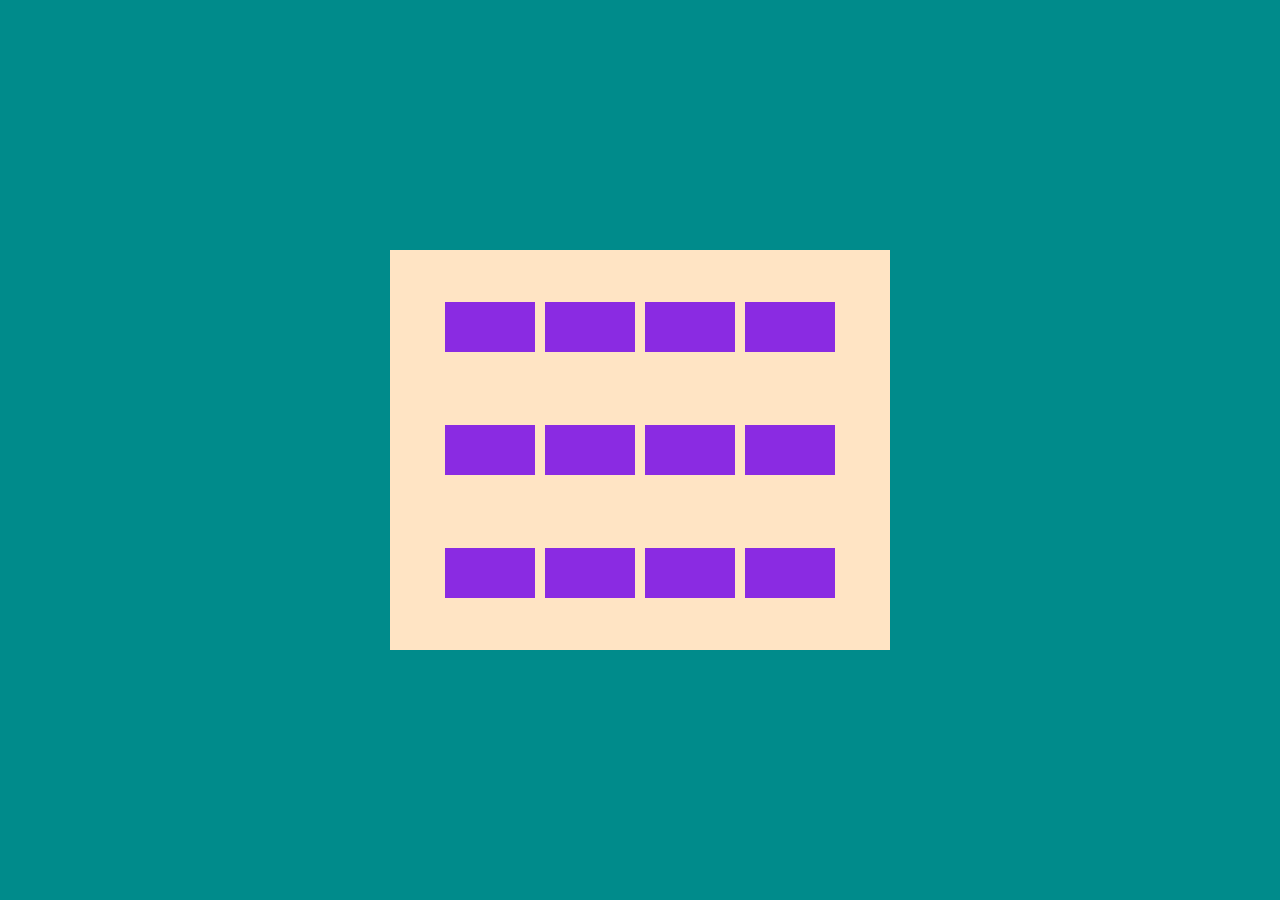
<file: index2.html>
<!DOCTYPE html>
<html lang="en">
<head>
    <meta charset="UTF-8">
    <meta http-equiv="X-UA-Compatible" content="IE=edge">
    <meta name="viewport" content="width=device-width, initial-scale=1.0">
    <link rel="stylesheet" href="style2.5.css">
    <title> trabajando con cajas</title>
</head>
<body>
    <main>
        <div id="caja_1"></div>
        <div id="caja_2"></div>
        <div id="caja_3"></div>
        <div id="caja_4"></div>
        <div id="caja_5"></div>
        <div id="caja_6"></div>
        <div id="caja_7"></div>
        <div id="caja_8"></div>
        <div id="caja_9"></div>
        <div id="caja_10"></div>
        <div id="caja_11"></div>
        <div id="caja_12"></div>
    </main>
</body>
</html>
</file>
<file: style2.5.css>
*{
box-sizing: border-box;
margin: 0px;
top: 0px;
}

body{
    background-color: darkcyan;
    display: flex;
    justify-content: center;
    align-items: center;
    height: 100vh;
    width: 100vw;
}

main{
    display: flex;
    justify-content: center;
    align-items: center;
    flex-wrap: wrap;
    width: 500px;
    height: 400px;
    padding: 20px; 
    gap: 10px;
    background-color: bisque;
}

main div{
    background-color: blueviolet;
    width: 90px;
    height: 50px;
}
</file>
